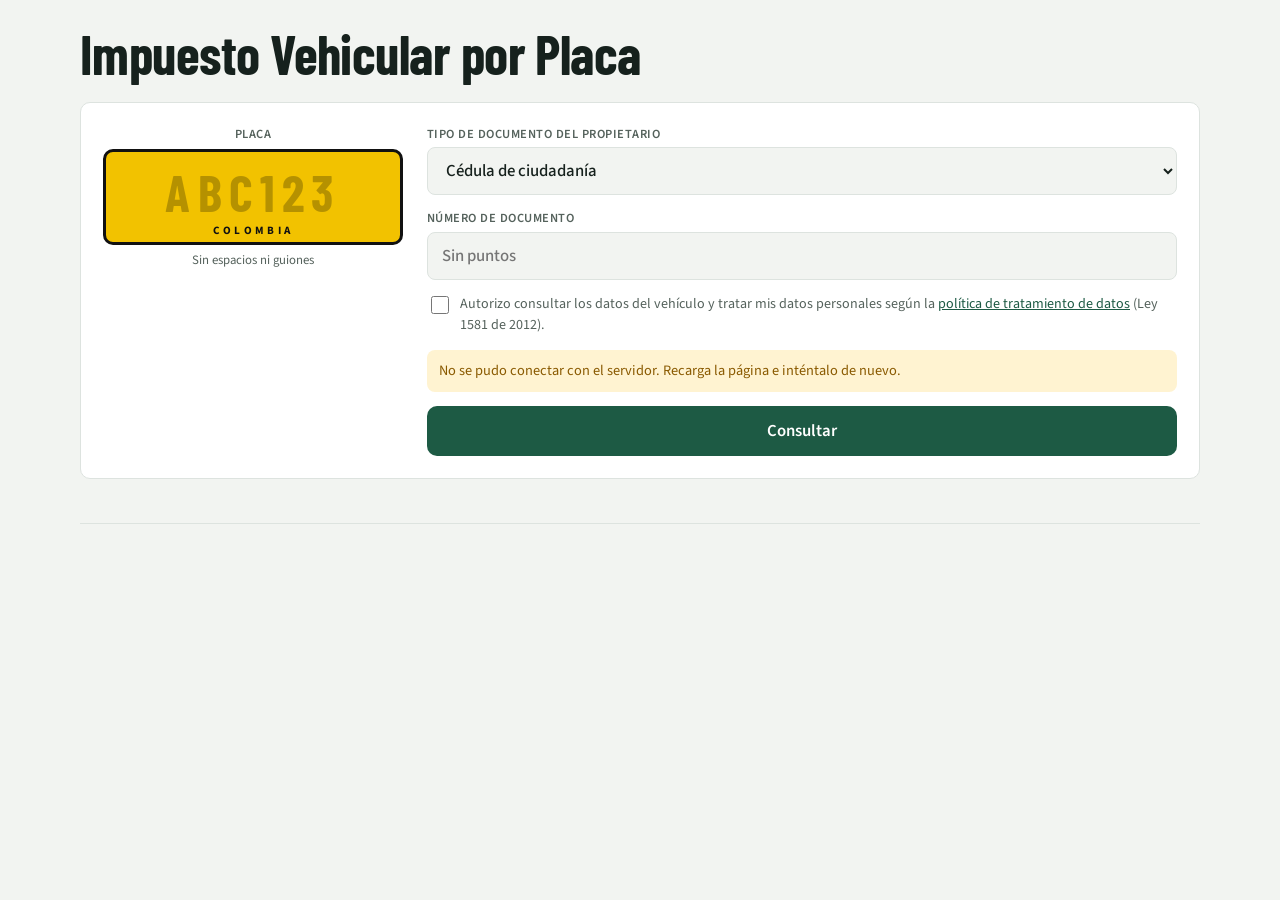
<file: index.html>
<!doctype html>
<html lang="es-CO">

<head>
  <meta charset="utf-8">
  <meta name="viewport" content="width=device-width, initial-scale=1, viewport-fit=cover">
  <title>Impuesto Vehicular por Placa</title>
  <meta name="claude:viewport-fit-sides" content="cover">
  <link rel="preconnect" href="https://fonts.googleapis.com">
  <link rel="stylesheet"
    href="https://fonts.googleapis.com/css2?family=Barlow+Condensed:wght@600;700&family=IBM+Plex+Mono:wght@500;600&family=Source+Sans+3:wght@400;500;600;700&display=swap">
  <link rel="stylesheet" href="estilos.css">
</head>

<body>
  <div class="contenedor">

    <div id="banner-demo" class="aviso" hidden>Modo demostración: los datos del vehículo son de ejemplo.</div>

    <header class="cabecera">
      <h1>Impuesto Vehicular por Placa</h1>
    </header>

    <form class="consulta" id="form-consulta" autocomplete="off" novalidate>
      <div class="consulta-placa">
        <label for="placa">Placa</label>
        <div class="placa-input">
          <input id="placa" maxlength="6" placeholder="ABC123" required aria-describedby="placa-ayuda">
          <span class="placa-pie">COLOMBIA</span>
        </div>
        <small id="placa-ayuda" class="ayuda-campo">Sin espacios ni guiones</small>
      </div>

      <div class="consulta-datos">
        <div class="campo">
          <label for="tipo">Tipo de documento del propietario</label>
          <select id="tipo"></select>
        </div>
        <div class="campo">
          <label for="documento">Número de documento</label>
          <input id="documento" inputmode="numeric" placeholder="Sin puntos" required>
        </div>
        <label class="check consentimiento">
          <input type="checkbox" id="acepta" required>
          <span>Autorizo consultar los datos del vehículo y tratar mis datos personales según la <a
              href="politica-datos.html" target="_blank" rel="noopener">política de tratamiento de datos</a> (Ley 1581
            de 2012).</span>
        </label>
        <p class="aviso error" id="error" role="alert" hidden></p>
        <button type="submit" class="boton-principal" id="consultar">
          <span class="etq">Consultar</span><span class="spinner" aria-hidden="true"></span>
        </button>
      </div>
    </form>

    <div id="resultado" class="resultado-grid" aria-live="polite" hidden></div>

    <footer class="pie">
    </footer>
  </div>

  <script src="lib/departamentos.js"></script>
  <script src="app.js"></script>
</body>

</html>
</file>
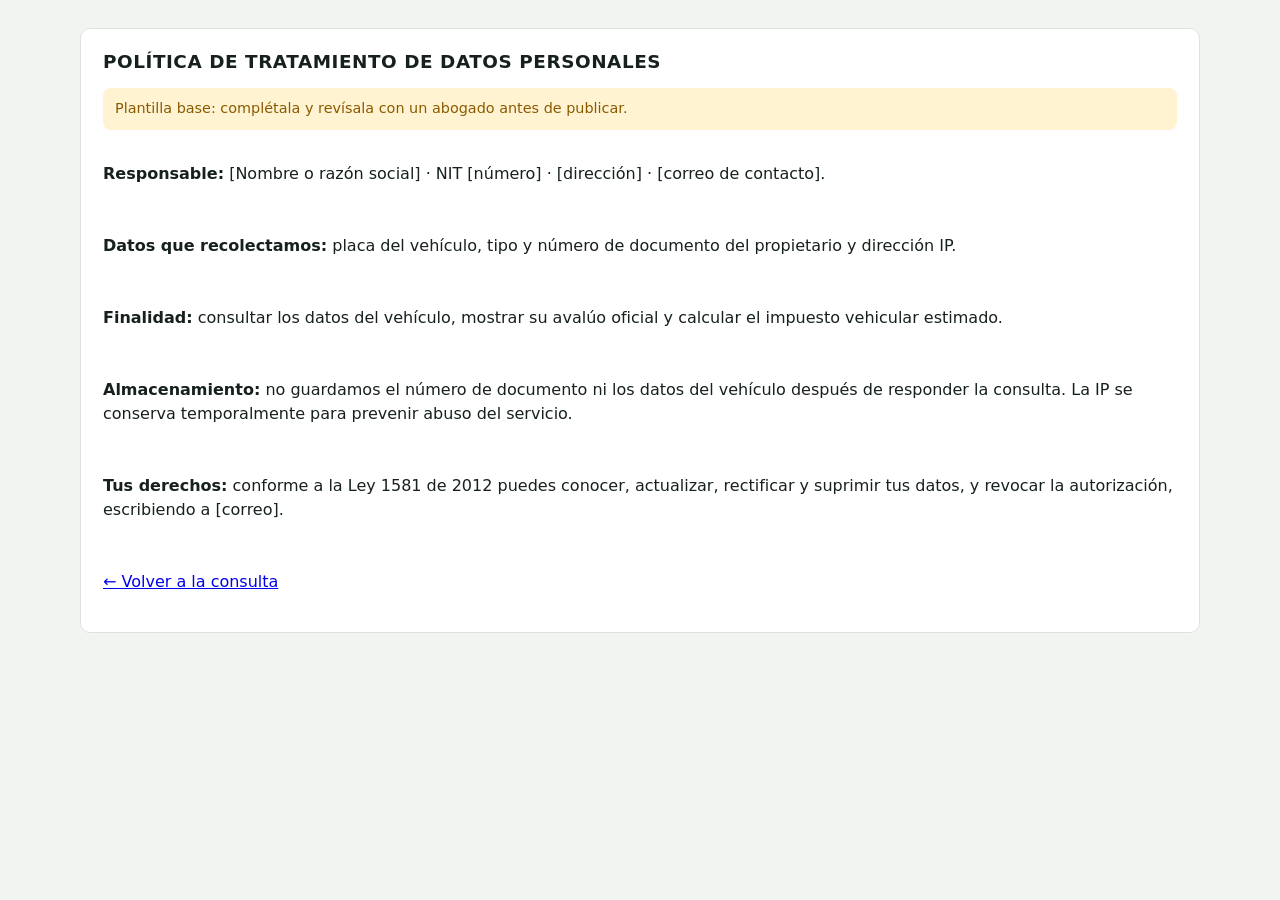
<file: politica-datos.html>
<!doctype html>
<html lang="es-CO">
<head>
<meta charset="utf-8">
<meta name="viewport" content="width=device-width, initial-scale=1">
<title>Política de tratamiento de datos</title>
<link rel="stylesheet" href="estilos.css">
</head>
<body>
<div class="contenedor">
  <section class="tarjeta">
    <h1 class="tarjeta-titulo">Política de tratamiento de datos personales</h1>
    <p class="aviso">Plantilla base: complétala y revísala con un abogado antes de publicar.</p>
    <p><strong>Responsable:</strong> [Nombre o razón social] · NIT [número] · [dirección] · [correo de contacto].</p>
    <p><strong>Datos que recolectamos:</strong> placa del vehículo, tipo y número de documento del propietario y dirección IP.</p>
    <p><strong>Finalidad:</strong> consultar los datos del vehículo, mostrar su avalúo oficial y calcular el impuesto vehicular estimado.</p>
    <p><strong>Almacenamiento:</strong> no guardamos el número de documento ni los datos del vehículo después de responder la consulta. La IP se conserva temporalmente para prevenir abuso del servicio.</p>
    <p><strong>Tus derechos:</strong> conforme a la Ley 1581 de 2012 puedes conocer, actualizar, rectificar y suprimir tus datos, y revocar la autorización, escribiendo a [correo].</p>
    <p><a href="index.html">← Volver a la consulta</a></p>
  </section>
</div>
</body>
</html>
</file>
<file: estilos.css>
/* Layout: barra de búsqueda arriba; debajo, lista de resultados + ficha de detalle (2 columnas en escritorio, apiladas en móvil). */
:root {
  --papel: #f2f4f1;          /* fondo, gris con sesgo verde (papel de licencia) */
  --hoja: #ffffff;           /* superficies */
  --tinta: #16211d;          /* texto */
  --tinta-2: #55625c;        /* texto secundario */
  --linea: #dde3df;          /* bordes */
  --verde: #1d5a44;          /* acento institucional */
  --verde-suave: #e3eee9;
  --placa: #f2c200;          /* amarillo placa colombiana */
  --placa-tinta: #111;
  --alerta: #8a5a00;
  --alerta-fondo: #fff3d1;

  --f-display: "Barlow Condensed", "Arial Narrow", system-ui, sans-serif;
  --f-texto: "Source Sans 3", "Segoe UI", system-ui, sans-serif;
  --f-datos: "IBM Plex Mono", ui-monospace, "SFMono-Regular", Menlo, monospace;

  --r: 10px;
  color-scheme: light;
}
@media (prefers-color-scheme: dark) {
  :root:not([data-theme="light"]) {
    --papel: #0e1412; --hoja: #161e1b; --tinta: #e6ece9; --tinta-2: #9aa8a1; --linea: #26312d;
    --verde: #72c7a2; --verde-suave: #1a2c25; --alerta: #f2c868; --alerta-fondo: #2f2711;
    color-scheme: dark;
  }
}
:root[data-theme="dark"] {
  --papel: #0e1412; --hoja: #161e1b; --tinta: #e6ece9; --tinta-2: #9aa8a1; --linea: #26312d;
  --verde: #72c7a2; --verde-suave: #1a2c25; --alerta: #f2c868; --alerta-fondo: #2f2711;
  color-scheme: dark;
}

* { box-sizing: border-box; }
body {
  margin: 0;
  background: var(--papel);
  color: var(--tinta);
  font: 400 16px/1.5 var(--f-texto);
  padding-left: max(16px, env(safe-area-inset-left, 0px));
  padding-right: max(16px, env(safe-area-inset-right, 0px));
}
.contenedor { max-width: 1120px; margin: 0 auto; padding-block: 28px 56px; display: grid; gap: 22px; }

/* ---------- Encabezado ---------- */
.cabecera { display: grid; gap: 6px; }
.etiqueta {
  font: 600 .75rem/1 var(--f-texto); letter-spacing: .12em; text-transform: uppercase; color: var(--verde);
}
h1 {
  margin: 0; font: 700 clamp(2.2rem, 6vw, 3.4rem)/.95 var(--f-display); letter-spacing: -.01em; text-wrap: balance;
}
.bajada { margin: 4px 0 0; color: var(--tinta-2); max-width: 62ch; }

/* ---------- Búsqueda ---------- */
.busqueda {
  display: grid; grid-template-columns: minmax(0, 1fr) 180px 220px; gap: 10px;
  background: var(--hoja); border: 1px solid var(--linea); border-radius: var(--r); padding: 12px;
}
@media (max-width: 640px) { .busqueda { grid-template-columns: 1fr; } }
.campo { display: grid; gap: 4px; min-width: 0; }
.campo label { font-size: .78rem; font-weight: 600; color: var(--tinta-2); letter-spacing: .04em; text-transform: uppercase; }
.campo input, .campo select {
  width: 100%; min-height: 48px; padding: 10px 14px; border-radius: 8px;
  border: 1px solid var(--linea); background: var(--papel); color: var(--tinta);
  font: 500 1.05rem var(--f-texto);
}
.campo input:focus, .campo select:focus, button:focus-visible, .resultado:focus-visible {
  outline: 2px solid var(--verde); outline-offset: 2px;
}
.ayuda { font-size: .85rem; color: var(--tinta-2); margin: 0; }
.ayuda kbd {
  font: 500 .8rem var(--f-datos); background: var(--verde-suave); color: var(--verde);
  padding: 1px 6px; border-radius: 4px; cursor: pointer; border: 0;
}

/* ---------- Cuerpo: lista + ficha ---------- */
.cuerpo { display: grid; grid-template-columns: minmax(0, 1fr) minmax(0, 1.15fr); gap: 22px; align-items: start; }
@media (max-width: 860px) { .cuerpo { grid-template-columns: 1fr; } }

.lista-cab { display: flex; justify-content: space-between; align-items: baseline; gap: 12px; margin-bottom: 8px; }
.lista-cab h2 { margin: 0; font: 600 1.15rem var(--f-display); letter-spacing: .02em; text-transform: uppercase; }
.contador { font: 500 .85rem var(--f-datos); color: var(--tinta-2); }

.resultados { list-style: none; margin: 0; padding: 0; display: grid; gap: 6px; max-height: 70vh; overflow-y: auto; }
@media (max-width: 860px) { .resultados { max-height: 46vh; } }
.resultado {
  width: 100%; display: grid; grid-template-columns: minmax(0, 1fr) auto; gap: 2px 12px; align-items: center;
  text-align: left; padding: 10px 12px; border-radius: 8px; cursor: pointer;
  border: 1px solid transparent; background: var(--hoja); color: var(--tinta); font: inherit;
}
.resultado:hover { border-color: var(--linea); }
.resultado[aria-selected="true"] { border-color: var(--verde); box-shadow: inset 3px 0 0 var(--verde); }
.r-nombre { font-weight: 600; overflow-wrap: anywhere; }
.r-marca { color: var(--tinta-2); font-weight: 500; }
.r-meta { grid-column: 1; font-size: .82rem; color: var(--tinta-2); }
.r-valor { grid-row: 1 / span 2; grid-column: 2; font: 500 .95rem var(--f-datos); font-variant-numeric: tabular-nums; text-align: right; white-space: nowrap; }
.r-valor small { display: block; font-size: .72rem; color: var(--tinta-2); }
.vacio { padding: 22px; text-align: center; color: var(--tinta-2); background: var(--hoja); border-radius: var(--r); border: 1px dashed var(--linea); }
.mas { margin-top: 8px; width: 100%; }

/* ---------- Ficha ---------- */
.ficha { background: var(--hoja); border: 1px solid var(--linea); border-radius: var(--r); padding: 22px; display: grid; gap: 18px; min-width: 0; }
@media (max-width: 560px) { .ficha { padding: 16px; } }
.ficha-cab { display: grid; gap: 4px; }
.ficha-marca { font: 600 .8rem var(--f-texto); letter-spacing: .1em; text-transform: uppercase; color: var(--tinta-2); }
.ficha-linea { margin: 0; font: 700 clamp(1.6rem, 4vw, 2.2rem)/1.05 var(--f-display); text-wrap: balance; overflow-wrap: anywhere; }
.chips { display: flex; flex-wrap: wrap; gap: 6px; }
.chip { font: 500 .78rem var(--f-datos); padding: 3px 8px; border-radius: 999px; background: var(--verde-suave); color: var(--verde); }

.selector-anio { display: flex; align-items: center; gap: 10px; flex-wrap: wrap; }
.selector-anio label { font-weight: 600; }
.selector-anio select { min-height: 44px; padding: 8px 12px; border-radius: 8px; border: 1px solid var(--linea); background: var(--papel); color: var(--tinta); font: 600 1rem var(--f-datos); }
.check { display: inline-flex; gap: 8px; align-items: center; font-size: .92rem; color: var(--tinta-2); cursor: pointer; }
.check input { width: 18px; height: 18px; accent-color: var(--verde); }

/* Cifra principal en estilo placa */
.cifras { display: grid; grid-template-columns: repeat(2, minmax(0, 1fr)); gap: 12px; }
@media (max-width: 480px) { .cifras { grid-template-columns: 1fr; } }
.cifra { display: grid; gap: 6px; }
.cifra-etq { font-size: .78rem; font-weight: 600; text-transform: uppercase; letter-spacing: .06em; color: var(--tinta-2); }
.cifra-val { font: 600 1.6rem/1.1 var(--f-datos); font-variant-numeric: tabular-nums; overflow-wrap: anywhere; }
.cifra.placa .cifra-val {
  background: var(--placa); color: var(--placa-tinta); border: 2px solid var(--placa-tinta);
  border-radius: 8px; padding: 8px 12px; letter-spacing: .02em;
}

/* Escala de tarifas */
.escala { display: grid; gap: 8px; }
.escala-barra { position: relative; display: grid; grid-template-columns: 1fr 1.25fr 1fr; height: 34px; border-radius: 6px; overflow: hidden; border: 1px solid var(--linea); }
.tramo { display: grid; place-items: center; font: 600 .82rem var(--f-datos); color: var(--tinta-2); background: var(--papel); }
.tramo + .tramo { border-left: 1px solid var(--linea); }
.tramo.activo { background: var(--verde); color: var(--hoja); }
.escala-marcas { display: grid; grid-template-columns: 1fr 1.25fr 1fr; font: 500 .72rem var(--f-datos); color: var(--tinta-2); }
.escala-marcas span { justify-self: start; }
.escala-marcas span:nth-child(2), .escala-marcas span:nth-child(3) { transform: translateX(-50%); }

.desglose { width: 100%; border-collapse: collapse; font-variant-numeric: tabular-nums; }
.desglose th, .desglose td { padding: 9px 0; border-bottom: 1px solid var(--linea); }
.desglose th { text-align: left; font-weight: 500; color: var(--tinta-2); }
.desglose td { text-align: right; font: 500 .98rem var(--f-datos); }
.desglose tr.total th, .desglose tr.total td { color: var(--tinta); font-weight: 700; border-bottom: 0; }

/* Gráfico de avalúo por año modelo */
.grafico h3, .notas h3 { margin: 0 0 8px; font: 600 1rem var(--f-display); text-transform: uppercase; letter-spacing: .04em; }
.grafico-caja { overflow-x: auto; }
.grafico svg { display: block; width: 100%; min-width: 420px; height: auto; }
.grafico .barra { fill: var(--linea); cursor: pointer; }
.grafico .barra:hover { fill: var(--tinta-2); }
.grafico .barra.sel { fill: var(--verde); }
.grafico text { fill: var(--tinta-2); font: 500 10px var(--f-datos); }
.grafico .eje { stroke: var(--linea); }

.aviso { margin: 0; padding: 10px 12px; border-radius: 8px; background: var(--alerta-fondo); color: var(--alerta); font-size: .9rem; }
.notas ul { margin: 0; padding-left: 18px; color: var(--tinta-2); font-size: .9rem; display: grid; gap: 4px; }

.boton {
  min-height: 42px; padding: 0 16px; border-radius: 8px; border: 1px solid var(--verde);
  background: transparent; color: var(--verde); font: 600 .95rem var(--f-texto); cursor: pointer;
}

.pie { color: var(--tinta-2); font-size: .85rem; display: grid; gap: 6px; border-top: 1px solid var(--linea); padding-top: 18px; }
.pie p { margin: 0; max-width: 80ch; }
.pie a { color: var(--verde); }

@media (prefers-reduced-motion: no-preference) {
  .resultado, .tramo, .grafico .barra { transition: background-color .15s, border-color .15s, fill .15s; }
}
.ayuda { grid-column: 1 / -1; display: flex; flex-wrap: wrap; gap: 6px; align-items: center; }
.ejemplo { background: none; border: 0; padding: 0; cursor: pointer; }
.ficha { grid-template-columns: minmax(0, 1fr); }
.ficha > * { min-width: 0; }

.ayuda-tarifa { margin: 0; font-size: .9rem; color: var(--tinta-2); }

/* =========================================================
   Consulta por placa
   ========================================================= */
.muted { color: var(--tinta-2); }

.consulta {
  display: grid; grid-template-columns: minmax(0, 300px) minmax(0, 1fr); gap: 24px; align-items: start;
  background: var(--hoja); border: 1px solid var(--linea); border-radius: var(--r); padding: 22px;
}
@media (max-width: 720px) { .consulta { grid-template-columns: 1fr; padding: 16px; } }

.consulta-placa { display: grid; gap: 6px; justify-items: center; }
.consulta-placa > label { font-size: .78rem; font-weight: 600; color: var(--tinta-2); letter-spacing: .04em; text-transform: uppercase; }
.placa-input {
  width: 100%; max-width: 300px; background: var(--placa); border: 3px solid var(--placa-tinta);
  border-radius: 10px; padding: 8px 10px 4px; text-align: center;
}
.placa-input:focus-within { outline: 3px solid var(--verde); outline-offset: 3px; }
.placa-input input {
  width: 100%; border: 0; background: transparent; color: var(--placa-tinta); outline: none;
  font: 700 clamp(2.4rem, 9vw, 3.2rem)/1 var(--f-display); letter-spacing: .14em; text-align: center; text-transform: uppercase;
}
.placa-input input::placeholder { color: rgba(0, 0, 0, .25); }
.placa-pie { display: block; font: 700 .7rem var(--f-texto); letter-spacing: .3em; color: var(--placa-tinta); }
.ayuda-campo { font-size: .8rem; color: var(--tinta-2); }

.consulta-datos { display: grid; gap: 14px; min-width: 0; }
.consentimiento { align-items: flex-start; font-size: .88rem; }
.consentimiento input { margin-top: 2px; flex: none; }
.consentimiento a { color: var(--verde); }
.aviso.error { margin: 0; }

.boton-principal {
  display: inline-flex; align-items: center; justify-content: center; gap: 10px;
  min-height: 50px; padding: 0 22px; border-radius: 10px; border: 0; cursor: pointer;
  background: var(--verde); color: var(--hoja); font: 600 1.05rem var(--f-texto); text-decoration: none;
}
.boton-principal:disabled { opacity: .65; cursor: progress; }
.boton-principal:focus-visible { outline: 2px solid var(--tinta); outline-offset: 2px; }
.spinner { width: 18px; height: 18px; border: 2.5px solid currentColor; border-right-color: transparent; border-radius: 50%; display: none; }
.boton-principal.cargando .spinner { display: inline-block; }
@media (prefers-reduced-motion: no-preference) { .spinner { animation: girar .7s linear infinite; } }
@keyframes girar { to { transform: rotate(360deg); } }

.resultado-grid { display: grid; grid-template-columns: minmax(0, 1fr) minmax(0, 1.1fr); gap: 22px; align-items: start; }
.resultado-grid .portal { grid-column: 1 / -1; }
@media (max-width: 900px) { .resultado-grid { grid-template-columns: 1fr; } }

.tarjeta { background: var(--hoja); border: 1px solid var(--linea); border-radius: var(--r); padding: 22px; display: grid; gap: 16px; min-width: 0; }
@media (max-width: 560px) { .tarjeta { padding: 16px; } }
.tarjeta-titulo { margin: 0; font: 600 1.15rem var(--f-display); letter-spacing: .03em; text-transform: uppercase; }

.veh-cab { display: grid; grid-template-columns: auto minmax(0, 1fr) auto; gap: 14px; align-items: center; }
@media (max-width: 480px) { .veh-cab { grid-template-columns: auto minmax(0, 1fr); } .veh-cab .pill { grid-column: 1 / -1; justify-self: start; } }
.placa-chica {
  background: var(--placa); color: var(--placa-tinta); border: 2px solid var(--placa-tinta); border-radius: 6px;
  font: 700 1.25rem/1 var(--f-display); letter-spacing: .1em; padding: 8px 10px 6px;
}
.veh-nombre { display: grid; gap: 2px; min-width: 0; }
.veh-modelo { color: var(--tinta-2); font-weight: 600; }

.datos { margin: 0; display: grid; grid-template-columns: repeat(2, minmax(0, 1fr)); gap: 12px 18px; }
@media (max-width: 420px) { .datos { grid-template-columns: 1fr; } }
.datos dt { font-size: .74rem; font-weight: 600; text-transform: uppercase; letter-spacing: .06em; color: var(--tinta-2); }
.datos dd { margin: 2px 0 0; font-weight: 500; overflow-wrap: anywhere; }
.estado-malo { color: var(--alerta); font-weight: 700; }

.pill { display: inline-block; padding: 4px 10px; border-radius: 999px; font-size: .78rem; font-weight: 600; white-space: nowrap; }
.pill.ok { background: var(--verde-suave); color: var(--verde); }
.pill.alerta, .pill.malo { background: var(--alerta-fondo); color: var(--alerta); }

.linea-tabla { display: grid; gap: 8px; font-size: .92rem; }
.linea-tabla p { margin: 0; }
.linea-tabla .pill { justify-self: start; }
.otras summary { cursor: pointer; color: var(--verde); font-weight: 600; }

.opciones { display: grid; gap: 8px; margin-top: 10px; }
.filtro-opciones {
  width: 100%; min-height: 44px; padding: 8px 12px; border-radius: 8px; border: 1px solid var(--linea);
  background: var(--papel); color: var(--tinta); font: 500 1rem var(--f-texto);
}
.lista-opciones { list-style: none; margin: 0; padding: 0; display: grid; gap: 6px; max-height: 340px; overflow-y: auto; }
.opcion {
  width: 100%; display: flex; justify-content: space-between; align-items: center; gap: 12px; flex-wrap: wrap;
  text-align: left; padding: 10px 12px; border-radius: 8px; border: 1px solid var(--linea);
  background: var(--papel); color: var(--tinta); font: 400 .92rem var(--f-texto); cursor: pointer;
}
.opcion:hover { border-color: var(--verde); }
.opcion.actual { border-color: var(--verde); box-shadow: inset 3px 0 0 var(--verde); }
.opcion-valor { font: 500 .9rem var(--f-datos); font-variant-numeric: tabular-nums; white-space: nowrap; }

.notas-lista { margin: 0; padding-left: 18px; color: var(--tinta-2); font-size: .88rem; display: grid; gap: 4px; }

.portal { grid-template-columns: minmax(0, 1fr) auto; align-items: center; }
@media (max-width: 560px) { .portal { grid-template-columns: 1fr; } .portal .boton-principal { width: 100%; } }
.portal-titulo { margin: 0; font-weight: 700; }
.portal-sub { margin: 2px 0 0; color: var(--tinta-2); font-size: .9rem; }
.boton-principal.enlace { color: var(--hoja); }
</file>
